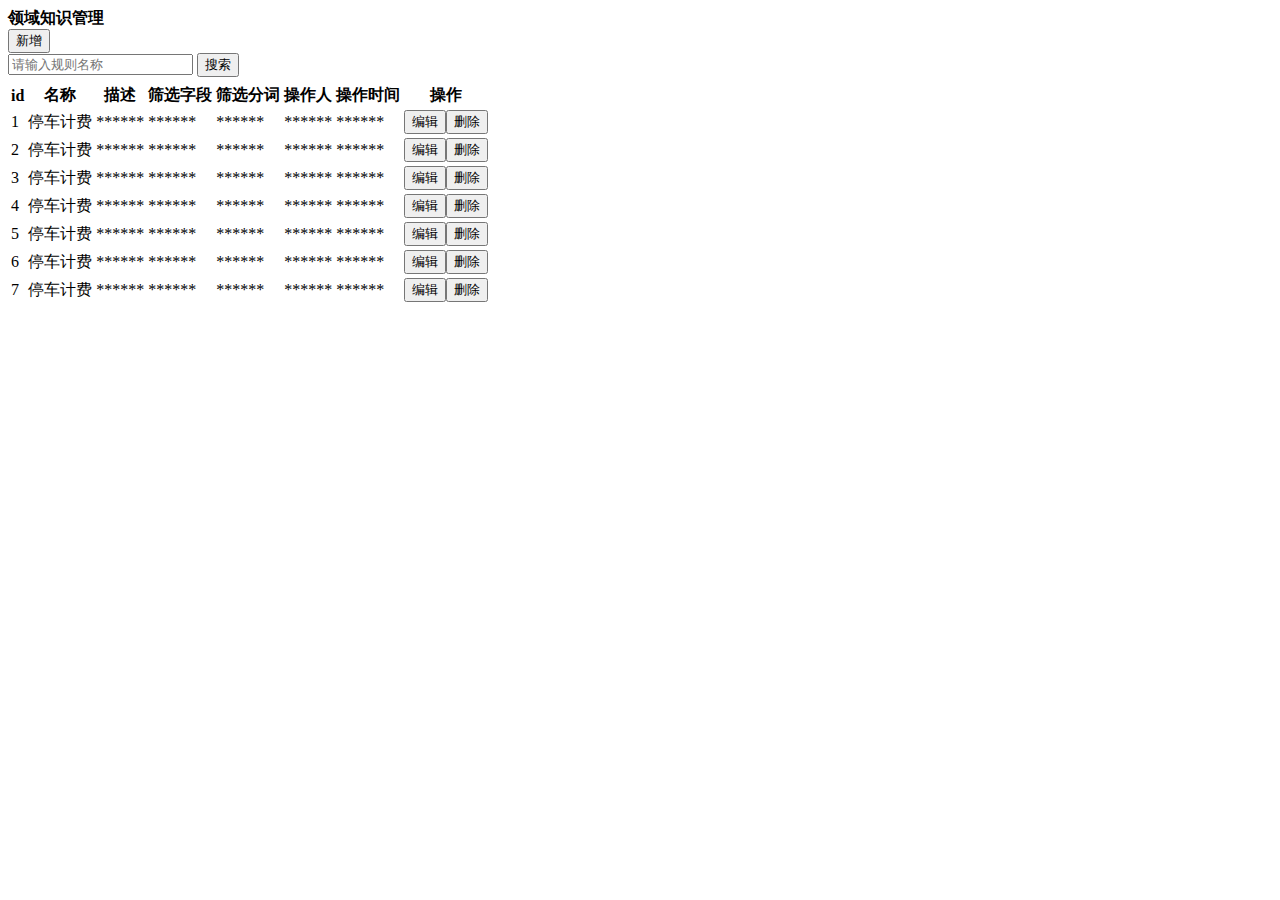
<file: consumer/src/main/resources/templates/a.html>
<!DOCTYPE html>
<html lang="en">
<head>
    <meta charset="UTF-8">
    <title>Title</title>
</head>
<body>
<div class="admin-content-body"style="" >
    <div class="am-cf am-padding am-padding-bottom-0" >
        <div class="am-fl am-cf"><strong class="am-text-primary am-text-lg">领域知识管理</strong><small></small></div>
    </div>
    <!--<hr>-->
    <div class="am-g">
        <div class="am-u-sm-12 am-u-md-6">
            <div class="am-btn-toolbar">
                <div class="am-btn-group am-btn-group-xs">
                    <button type="button" class="am-btn am-btn-default btnAdd">
                        <span class="am-icon-plus"></span> 新增
                    </button>
                </div>
            </div>
        </div>
        <div class="am-u-sm-12 am-u-md-3">
            <div class="am-input-group am-input-group-sm">
                <input id="roleName" class="am-form-field" placeholder="请输入规则名称" type="text">
                <span class="am-input-group-btn">
									<button class="am-btn am-btn-default" type="button" id="btnsearch">
										搜索
									</button> </span>
            </div>
        </div>
    </div>
    <div class="am-g" style="margin-top: 5px;">
        <div class="am-u-sm-12">
            <form class="am-form">
                <table class="am-table am-table-striped am-table-hover table-main">
                    <thead>
                    <tr>
                        <!--<th class="table-id">-->
                        <!--<input id="chkAll" style="display:none">-->
                        <!--</th>-->
                        <th>
                            id
                        </th>
                        <th class="table-title">
                            名称
                        </th>
                        <th class="table-detail">
                            描述
                        </th>
                        <th class="table-conditional">
                            筛选字段
                        </th>
                        <th class="table-ppl">
                            筛选分词
                        </th>
                        <th class="table-operator">
                            操作人
                        </th>
                        <th class="table-operatime">
                            操作时间
                        </th>
                        <th class="table-set">
                            操作
                        </th>
                    </tr>
                    </thead>
                    <tbody id="tUser">
                    <tr>
                        <!--<td><input name="chks" value="701" type="checkbox"></td>-->
                        <td>
                            1
                        </td>
                        <td>停车计费</td>
                        <td>******</td>
                        <td>******</td>
                        <td>******</td>
                        <td>******</td>
                        <td>******</td>
                        <td>
                            <div class="am-btn-toolbar">
                                <div class="am-btn-group am-btn-group-xs"><button type="button" id="role_701" class="am-btn am-btn-default am-btn-xs am-text-secondary btnedit"><span class="am-icon-pencil-square-o"></span> 编辑</button><button type="button" class="am-btn am-btn-default am-btn-xs am-text-danger am-hide-sm-only" onclick="delUser(701,1)"><span class="am-icon-trash-o"></span> 删除</button></div>
                            </div>
                        </td>
                    </tr>

                    <tr>
                        <!--<td><input name="chks" value="701" type="checkbox"></td>-->
                        <td>
                            2
                        </td>
                        <td>停车计费</td>
                        <td>******</td>
                        <td>******</td>
                        <td>******</td>
                        <td>******</td>
                        <td>******</td>
                        <td>
                            <div class="am-btn-toolbar">
                                <div class="am-btn-group am-btn-group-xs"><button type="button" id="role_701" class="am-btn am-btn-default am-btn-xs am-text-secondary btnedit"><span class="am-icon-pencil-square-o"></span> 编辑</button><button type="button" class="am-btn am-btn-default am-btn-xs am-text-danger am-hide-sm-only" onclick="delUser(701,1)"><span class="am-icon-trash-o"></span> 删除</button></div>
                            </div>
                        </td>
                    </tr>
                    <tr>
                        <!--<td><input name="chks" value="701" type="checkbox"></td>-->
                        <td>
                            3
                        </td>
                        <td>停车计费</td>
                        <td>******</td>
                        <td>******</td>
                        <td>******</td>
                        <td>******</td>
                        <td>******</td>
                        <td>
                            <div class="am-btn-toolbar">
                                <div class="am-btn-group am-btn-group-xs"><button type="button" id="role_701" class="am-btn am-btn-default am-btn-xs am-text-secondary btnedit"><span class="am-icon-pencil-square-o"></span> 编辑</button><button type="button" class="am-btn am-btn-default am-btn-xs am-text-danger am-hide-sm-only" onclick="delUser(701,1)"><span class="am-icon-trash-o"></span> 删除</button></div>
                            </div>
                        </td>
                    </tr>
                    <tr>
                        <!--<td><input name="chks" value="701" type="checkbox"></td>-->
                        <td>
                            4
                        </td>
                        <td>停车计费</td>
                        <td>******</td>
                        <td>******</td>
                        <td>******</td>
                        <td>******</td>
                        <td>******</td>
                        <td>
                            <div class="am-btn-toolbar">
                                <div class="am-btn-group am-btn-group-xs"><button type="button" id="role_701" class="am-btn am-btn-default am-btn-xs am-text-secondary btnedit"><span class="am-icon-pencil-square-o"></span> 编辑</button><button type="button" class="am-btn am-btn-default am-btn-xs am-text-danger am-hide-sm-only" onclick="delUser(701,1)"><span class="am-icon-trash-o"></span> 删除</button></div>
                            </div>
                        </td>
                    </tr>
                    <tr>
                        <!--<td><input name="chks" value="701" type="checkbox"></td>-->
                        <td>
                            5
                        </td>
                        <td>停车计费</td>
                        <td>******</td>
                        <td>******</td>
                        <td>******</td>
                        <td>******</td>
                        <td>******</td>
                        <td>
                            <div class="am-btn-toolbar">
                                <div class="am-btn-group am-btn-group-xs"><button type="button" id="role_701" class="am-btn am-btn-default am-btn-xs am-text-secondary btnedit"><span class="am-icon-pencil-square-o"></span> 编辑</button><button type="button" class="am-btn am-btn-default am-btn-xs am-text-danger am-hide-sm-only" onclick="delUser(701,1)"><span class="am-icon-trash-o"></span> 删除</button></div>
                            </div>
                        </td>
                    </tr>
                    <tr>
                        <!--<td><input name="chks" value="701" type="checkbox"></td>-->
                        <td>
                            6
                        </td>
                        <td>停车计费</td>
                        <td>******</td>
                        <td>******</td>
                        <td>******</td>
                        <td>******</td>
                        <td>******</td>


                        <td>
                            <div class="am-btn-toolbar">
                                <div class="am-btn-group am-btn-group-xs"><button type="button" id="role_701" class="am-btn am-btn-default am-btn-xs am-text-secondary btnedit"><span class="am-icon-pencil-square-o"></span> 编辑</button><button type="button" class="am-btn am-btn-default am-btn-xs am-text-danger am-hide-sm-only" onclick="delUser(701,1)"><span class="am-icon-trash-o"></span> 删除</button></div>
                            </div>
                        </td>
                    </tr>
                    <tr>
                        <!--<td><input name="chks" value="701" type="checkbox"></td>-->
                        <td>
                            7
                        </td>
                        <td>停车计费</td>
                        <td>******</td>
                        <td>******</td>
                        <td>******</td>
                        <td>******</td>
                        <td>******</td>
                        <td>
                            <div class="am-btn-toolbar">
                                <div class="am-btn-group am-btn-group-xs"><button type="button" id="role_701" class="am-btn am-btn-default am-btn-xs am-text-secondary btnedit"><span class="am-icon-pencil-square-o"></span> 编辑</button><button type="button" class="am-btn am-btn-default am-btn-xs am-text-danger am-hide-sm-only" onclick="delUser(701,1)"><span class="am-icon-trash-o"></span> 删除</button></div>
                            </div>
                        </td>
                    </tr>

                    </tbody>
                </table>

            </form>
        </div>
    </div>
</div>
</body>
</html>
</file>
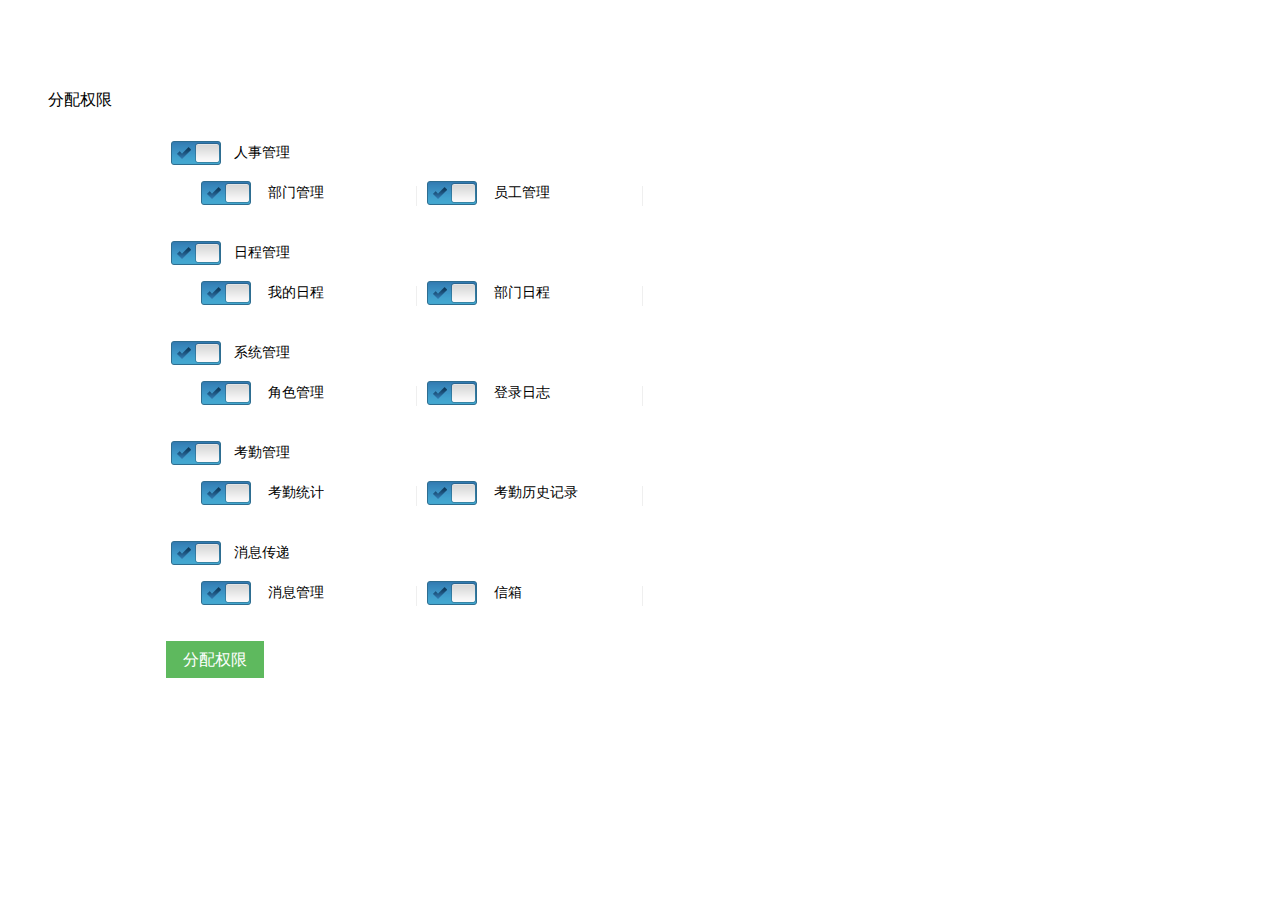
<file: consumer/src/main/resources/templates/shareRole.html>
<!DOCTYPE html>
<html>

	<head>
		<meta charset="UTF-8">
		<title></title>
		<link rel="stylesheet" href="../static/myplugs/css/checkbox.css">
	</head>

	<body style="background-color: white;">

		<div class="panel panel-default" style="margin: 40px;padding-top: 50px;">
			<div class="panel-header">
				分配权限
			</div>
			<div class="panel-body">
				<div id="dvpagecontent" style="padding: 10px; width: 80%; margin: 0px auto;">
					<div class="content-box">
						<div class="content-box-content">
							<form action="sysfun/shareSysfun.action" method="post">

								<input name="roleId" value="201" type="hidden">

								<div style="overflow: hidden; margin: 20px auto;">
									<span class="parentChk spcheckboxCheck">
												<input value="1" checked="checked" name="sysfunids" class="subchk" type="checkbox">&nbsp;<label class="labelfor">
													人事管理
												</label> </span>

									<div style="margin: 40px auto 10px 30px; clear: both; overflow: hidden;width:800px;">

										<div style="width: 195px; padding 5px; float: left;">
											<span class="childChk spcheckboxCheck">
																<input checked="checked" value="3" name="sysfunids" class="subchk" type="checkbox">&nbsp;&nbsp;<label class="labelfor">
																	部门管理
																</label> </span>

										</div>
										<div style="float: left; margin: 5px; border-right: 1px solid #efefef; padding: 10px;">

										</div>

										<div style="width: 195px; padding 5px; float: left;">
											<span class="childChk spcheckboxCheck">
																<input checked="checked" value="4" name="sysfunids" class="subchk" type="checkbox">&nbsp;&nbsp;<label class="labelfor">
																	员工管理
																</label> </span>

										</div>
										<div style="float: left; margin: 5px; border-right: 1px solid #efefef; padding: 10px;">

										</div>

									</div>
								</div>

								<div style="overflow: hidden; margin: 20px auto;">
									<span class="parentChk spcheckboxCheck">
												<input value="5" checked="checked" name="sysfunids" class="subchk" type="checkbox">&nbsp;<label class="labelfor">
													日程管理
												</label> </span>

									<div style="margin: 40px auto 10px 30px; clear: both; overflow: hidden;width:800px;">

										<div style="width: 195px; padding 5px; float: left;">
											<span class="childChk spcheckboxCheck">
																<input checked="checked" value="6" name="sysfunids" class="subchk" type="checkbox">&nbsp;&nbsp;<label class="labelfor">
																	我的日程
																</label> </span>

										</div>
										<div style="float: left; margin: 5px; border-right: 1px solid #efefef; padding: 10px;">

										</div>

										<div style="width: 195px; padding 5px; float: left;">
											<span class="childChk spcheckboxCheck">
																<input checked="checked" value="7" name="sysfunids" class="subchk" type="checkbox">&nbsp;&nbsp;<label class="labelfor">
																	部门日程
																</label> </span>

										</div>
										<div style="float: left; margin: 5px; border-right: 1px solid #efefef; padding: 10px;">

										</div>

									</div>
								</div>

								<div style="overflow: hidden; margin: 20px auto;">
									<span class="parentChk spcheckboxCheck">
												<input value="9" checked="checked" name="sysfunids" class="subchk" type="checkbox">&nbsp;<label class="labelfor">
													系统管理
												</label> </span>

									<div style="margin: 40px auto 10px 30px; clear: both; overflow: hidden;width:800px;">

										<div style="width: 195px; padding 5px; float: left;">
											<span class="childChk spcheckboxCheck">
																<input checked="checked" value="10" name="sysfunids" class="subchk" type="checkbox">&nbsp;&nbsp;<label class="labelfor">
																	角色管理
																</label> </span>

										</div>
										<div style="float: left; margin: 5px; border-right: 1px solid #efefef; padding: 10px;">

										</div>

										<div style="width: 195px; padding 5px; float: left;">
											<span class="childChk spcheckboxCheck">
																<input checked="checked" value="11" name="sysfunids" class="subchk" type="checkbox">&nbsp;&nbsp;<label class="labelfor">
																	登录日志
																</label> </span>

										</div>
										<div style="float: left; margin: 5px; border-right: 1px solid #efefef; padding: 10px;">

										</div>

									</div>
								</div>

								<div style="overflow: hidden; margin: 20px auto;">
									<span class="parentChk spcheckboxCheck">
												<input value="14" checked="checked" name="sysfunids" class="subchk" type="checkbox">&nbsp;<label class="labelfor">
													考勤管理
												</label> </span>

									<div style="margin: 40px auto 10px 30px; clear: both; overflow: hidden;width:800px;">

										<div style="width: 195px; padding 5px; float: left;">
											<span class="childChk spcheckboxCheck">
																<input checked="checked" value="15" name="sysfunids" class="subchk" type="checkbox">&nbsp;&nbsp;<label class="labelfor">
																	考勤统计
																</label> </span>

										</div>
										<div style="float: left; margin: 5px; border-right: 1px solid #efefef; padding: 10px;">

										</div>

										<div style="width: 195px; padding 5px; float: left;">
											<span class="childChk spcheckboxCheck">
																<input checked="checked" value="16" name="sysfunids" class="subchk" type="checkbox">&nbsp;&nbsp;<label class="labelfor">
																	考勤历史记录
																</label> </span>

										</div>
										<div style="float: left; margin: 5px; border-right: 1px solid #efefef; padding: 10px;">

										</div>

									</div>
								</div>

								<div style="overflow: hidden; margin: 20px auto;">
									<span class="parentChk spcheckboxCheck">
												<input value="21" checked="checked" name="sysfunids" class="subchk" type="checkbox">&nbsp;<label class="labelfor">
													消息传递
												</label> </span>

									<div style="margin: 40px auto 10px 30px; clear: both; overflow: hidden;width:800px;">

										<div style="width: 195px; padding 5px; float: left;">
											<span class="childChk spcheckboxCheck">
																<input checked="checked" value="22" name="sysfunids" class="subchk" type="checkbox">&nbsp;&nbsp;<label class="labelfor">
																	消息管理
																</label> </span>

										</div>
										<div style="float: left; margin: 5px; border-right: 1px solid #efefef; padding: 10px;">

										</div>

										<div style="width: 195px; padding 5px; float: left;">
											<span class="childChk spcheckboxCheck">
																<input checked="checked" value="23" name="sysfunids" class="subchk" type="checkbox">&nbsp;&nbsp;<label class="labelfor">
																	信箱
																</label> </span>

										</div>
										<div style="float: left; margin: 5px; border-right: 1px solid #efefef; padding: 10px;">

										</div>

									</div>
								</div>

								<input style="display: inline-block; margin-bottom: 0; padding: .5em 1em; vertical-align: middle; font-size: 1.0rem; font-weight: 400; line-height: 1.2; text-align: center; white-space: nowrap; background-image: none; border: 1px solid transparent; border-radius: 0; color: #fff; background-color: #5eb95e; border-color: #5eb95e;" value="分配权限" type="submit">
							</form>
						</div>
					</div>
				</div>
			</div>
		</div>
	</body>

	<script src="../static/js/jquery-1.11.3.min.js"></script>
	<script type="text/javascript">
		$(function() {
			//父级选中 子集联动
			$(".parentChk")
				.click(function() {

					if(!$(this).hasClass("spcheckbox")) { //如果取消
						$(this).next().find(".childChk,.childchildChk").removeClass(
							"spcheckboxCheck");
						$(this).next().find(".childChk,.childchildChk").addClass("spcheckbox");
						$(this).next().find(".subchk").removeAttr("checked");
						$(this).removeClass("spcheckboxCheck");
						$(this).addClass("spcheckbox");
						$(this).children(0).removeAttr("checked");
					} else {
						$(this).next().find(".childChk,.childchildChk").removeClass(
							"spcheckbox");
						$(this).next().find(".childChk,.childchildChk").addClass(
							"spcheckboxCheck");
						$(this).next().find(".subchk").attr("checked",
							"checked");
						$(this).removeClass("spcheckbox");
						$(this).addClass("spcheckboxCheck");
						$(this).children(0).attr("checked", "checked");
					}
				});

			$(".childChk").click(function() {
				if($(this).hasClass("spcheckbox")) { //如果子元素取消选中
					var part = $(this).parent().parent();
					part.siblings().removeClass("spcheckbox");
					part.siblings().addClass("spcheckboxCheck");
					part.siblings().find(".subchk").attr("checked", "checked");
					$(this).removeClass("spcheckbox");
					$(this).addClass("spcheckboxCheck");
					$(this).children(0).attr("checked", "checked");
				} else {
					var part = $(this).parent().parent();
					$(this).removeClass("spcheckboxCheck");
					$(this).addClass("spcheckbox");
					$(this).children(0).removeAttr("checked");
					if(part.find(".spcheckboxCheck").length == 0) {
						part.siblings().removeClass("spcheckboxCheck");
						part.siblings().addClass("spcheckbox");
						part.siblings().find(".subchk").removeAttr("checked");
					}
				}
			}); //---------------//子集选中或者取消 父级联动选中或者取消

			$(".childchildChk").click(function() {
				if($(this).hasClass("spcheckbox")) {
					var part = $(this).parent().parent();
					$(this).removeClass("spcheckbox");
					$(this).addClass("spcheckboxCheck");
					$(this).children(0).attr("checked", "checked");
				} else {
					$(this).removeClass("spcheckboxCheck");
					$(this).addClass("spcheckbox");
					$(this).children(0).removeAttr("checked");
				}
			});
		});
	</script>

</html>
</file>
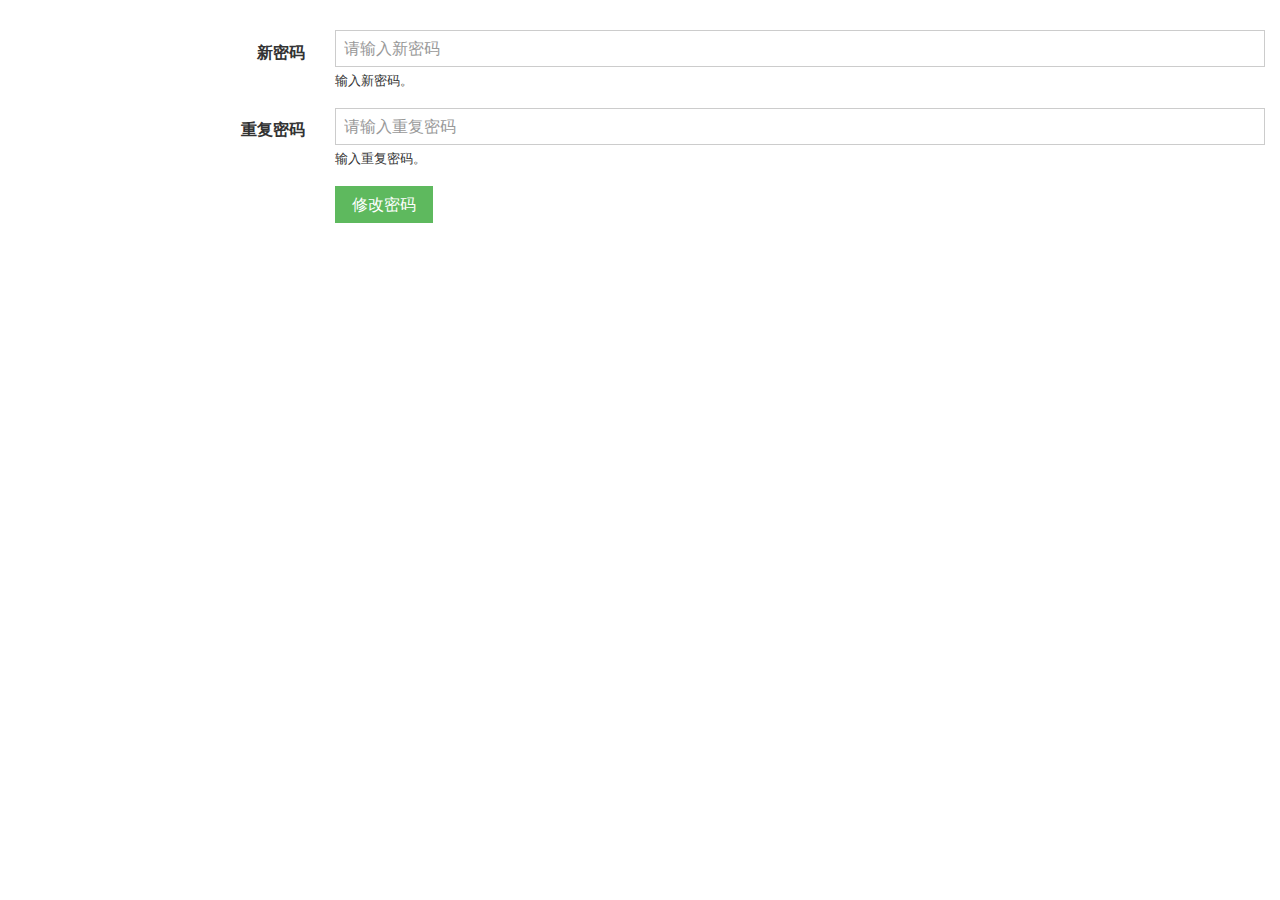
<file: consumer/src/main/resources/templates/updatePwd.html>
<!DOCTYPE html>
<html>
	<head>
		<meta charset="UTF-8">
		<title></title>
	    <link rel="stylesheet" href="../static/css/amazeui.min.css">
		<link rel="stylesheet" href="../static/css/admin.css">
		<style>
			.admin-main{
				padding-top: 0px;
			}
		</style>
	</head>
	<body>
		<div class="am-cf admin-main">
		<!-- content start -->
		<div class="admin-content">
			<div class="admin-content-body" >
				<div class="am-g">
					<form class="am-form am-form-horizontal"
						 method="post"
						style="padding-top:30px;" data-am-validator>
						<div class="am-form-group">
							<label for="user-name" class="am-u-sm-3 am-form-label">
							新密码 </label>
							<div class="am-u-sm-9">
								<input type="password" id="doc-vld-pwd-1" required placeholder="请输入新密码" 
									name="password"> <small>输入新密码。</small>
							</div>
						</div>
						<div class="am-form-group">
							<label for="user-name" class="am-u-sm-3 am-form-label">
								重复密码</label>
							<div class="am-u-sm-9">
								<input type="password" id="doc-vld-pwd-2" required placeholder="请输入重复密码" 
									name="pwd"  data-equal-to="#doc-vld-pwd-1"  required> <small>输入重复密码。</small>
							</div>
						</div>
						<div class="am-form-group">
							<div class="am-u-sm-9 am-u-sm-push-3">
								<input type="button"  id="btns" onclick="btnclose()" class="am-btn am-btn-success" value="修改密码" />
							</div>
						</div>
					</form>
				</div>
			</div>
		</div>
	</div>
	<script type="text/javascript"
		src="../static/js/jquery-1.11.3.min.js">
	</script>
	<script type="text/javascript" src="../static/myplugs/js/plugs.js">
	</script>
	<script>
	
	function btnclose(){	
		parent.document.getElementsByClassName("admin-content")[0].style.display="none";
	
	</script>
	</body>
</html>
</file>
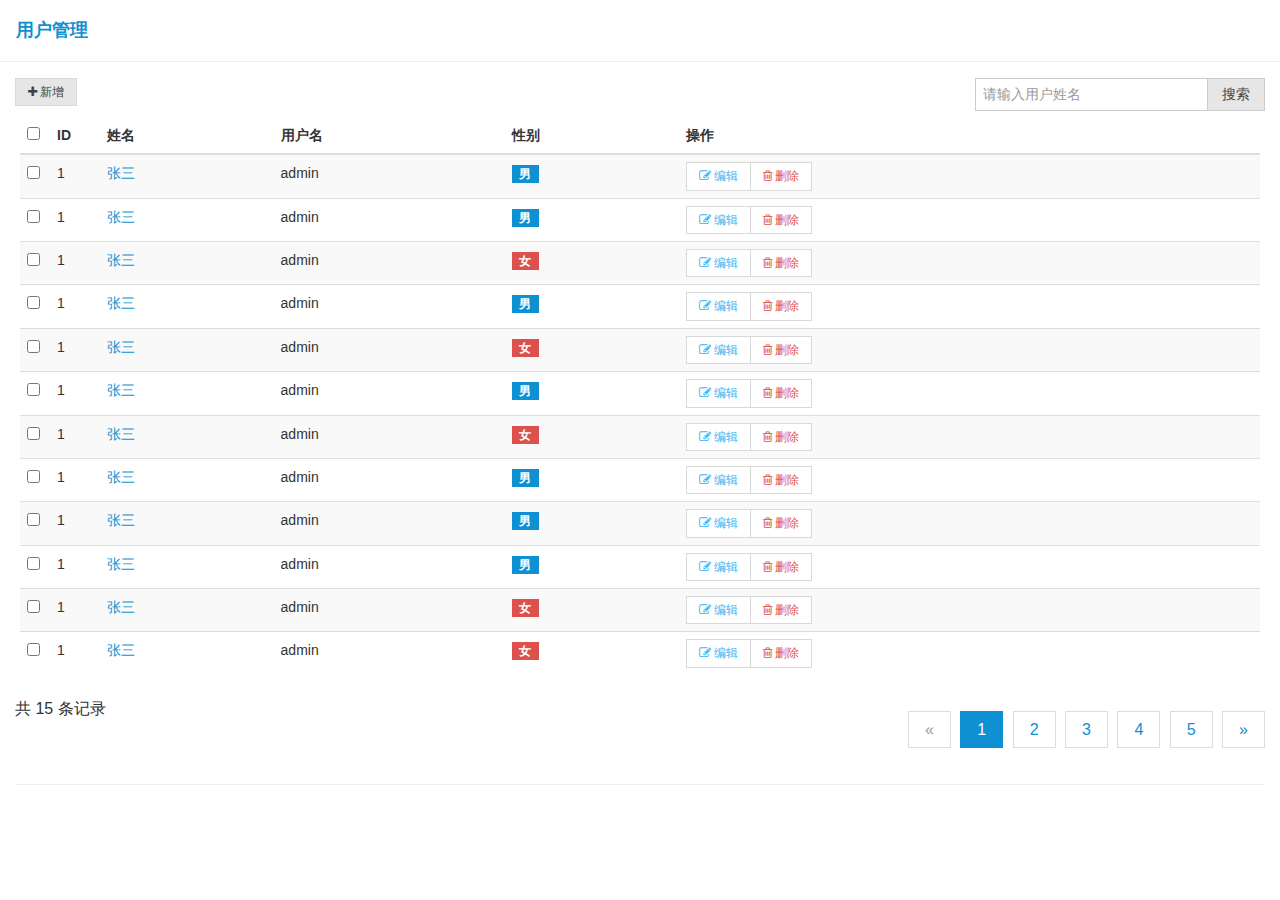
<file: consumer/src/main/resources/templates/user.html>
<!DOCTYPE html>
<html>

	<head>
		<meta charset="UTF-8">
		<title></title>
		<link rel="stylesheet" href="../static/css/amazeui.min.css" />
		<link rel="stylesheet" href="../static/css/admin.css" />
	</head>

	<body>
		<div class="admin-content-body">
			<div class="am-cf am-padding am-padding-bottom-0">
				<div class="am-fl am-cf"><strong class="am-text-primary am-text-lg">用户管理</strong><small></small></div>
			</div>

			<hr>

			<div class="am-g">
				<div class="am-u-sm-12 am-u-md-6">
					<div class="am-btn-toolbar">
						<div class="am-btn-group am-btn-group-xs">
							<button type="button" class="am-btn am-btn-default"><span class="am-icon-plus"></span> 新增</button>
						</div>
					</div>
				</div>
				<div class="am-u-sm-12 am-u-md-3">

				</div>
				<div class="am-u-sm-12 am-u-md-3">
					<div class="am-input-group am-input-group-sm">
						<input type="text" class="am-form-field" placeholder="请输入用户姓名">
						<span class="am-input-group-btn">
            <button class="am-btn am-btn-default" type="button">搜索</button>
          </span>
					</div>
				</div>
			</div>
			<div class="am-g">
				<div class="am-u-sm-12">
					<form class="am-form">
						<table class="am-table am-table-striped am-table-hover table-main">
							<thead>
								<tr>
									<th class="table-check"><input type="checkbox" id="chkAll"></th>
									<th class="table-id">ID</th>
									<th class="table-title">姓名</th>
									<th class="table-type">用户名</th>
									<th class="table-author am-hide-sm-only">性别</th>
									<th class="table-set">操作</th>
								</tr>
							</thead>
							<tbody>
								<tr>
									<td><input type="checkbox" name="chk"></td>
									<td>1</td>
									<td>
										<a href="#">张三</a>
									</td>
									<td>admin</td>
									<td class="am-hide-sm-only"><span class="am-badge  am-badge-primary ">男</span></td>
									<td>
										<div class="am-btn-toolbar">
											<div class="am-btn-group am-btn-group-xs">
												<button class="am-btn am-btn-default am-btn-xs am-text-secondary"><span class="am-icon-pencil-square-o"></span> 编辑</button>
												<button class="am-btn am-btn-default am-btn-xs am-text-danger am-hide-sm-only"><span class="am-icon-trash-o"></span> 删除</button>
											</div>
										</div>
									</td>
								</tr>
								<tr>
									<td><input type="checkbox" name="chk"></td>
									<td>1</td>
									<td>
										<a href="#">张三</a>
									</td>
									<td>admin</td>
									<td class="am-hide-sm-only"><span class="am-badge  am-badge-primary ">男</span></td>
									<td>
										<div class="am-btn-toolbar">
											<div class="am-btn-group am-btn-group-xs">
												<button class="am-btn am-btn-default am-btn-xs am-text-secondary"><span class="am-icon-pencil-square-o"></span> 编辑</button>
												<button class="am-btn am-btn-default am-btn-xs am-text-danger am-hide-sm-only"><span class="am-icon-trash-o"></span> 删除</button>
											</div>
										</div>
									</td>
								</tr>
								<tr>
									<td><input type="checkbox" name="chk"></td>
									<td>1</td>
									<td>
										<a href="#">张三</a>
									</td>
									<td>admin</td>
									<td class="am-hide-sm-only"><span class="am-badge  am-badge-danger ">女</span></td>
									<td>
										<div class="am-btn-toolbar">
											<div class="am-btn-group am-btn-group-xs">
												<button class="am-btn am-btn-default am-btn-xs am-text-secondary"><span class="am-icon-pencil-square-o"></span> 编辑</button>
												<button class="am-btn am-btn-default am-btn-xs am-text-danger am-hide-sm-only"><span class="am-icon-trash-o"></span> 删除</button>
											</div>
										</div>
									</td>
								</tr>
								<tr>
									<td><input type="checkbox"></td>
									<td>1</td>
									<td>
										<a href="#">张三</a>
									</td>
									<td>admin</td>
									<td class="am-hide-sm-only"><span class="am-badge  am-badge-primary ">男</span></td>
									<td>
										<div class="am-btn-toolbar">
											<div class="am-btn-group am-btn-group-xs">
												<button class="am-btn am-btn-default am-btn-xs am-text-secondary"><span class="am-icon-pencil-square-o"></span> 编辑</button>
												<button class="am-btn am-btn-default am-btn-xs am-text-danger am-hide-sm-only"><span class="am-icon-trash-o"></span> 删除</button>
											</div>
										</div>
									</td>
								</tr>
								<tr>
									<td><input type="checkbox" name="chk"></td>
									<td>1</td>
									<td>
										<a href="#">张三</a>
									</td>
									<td>admin</td>
									<td class="am-hide-sm-only"><span class="am-badge  am-badge-danger ">女</span></td>
									<td>
										<div class="am-btn-toolbar">
											<div class="am-btn-group am-btn-group-xs">
												<button class="am-btn am-btn-default am-btn-xs am-text-secondary"><span class="am-icon-pencil-square-o"></span> 编辑</button>
												<button class="am-btn am-btn-default am-btn-xs am-text-danger am-hide-sm-only"><span class="am-icon-trash-o"></span> 删除</button>
											</div>
										</div>
									</td>
								</tr>
								<tr>
									<td><input type="checkbox" name="chk"></td>
									<td>1</td>
									<td>
										<a href="#">张三</a>
									</td>
									<td>admin</td>
									<td class="am-hide-sm-only"><span class="am-badge  am-badge-primary ">男</span></td>
									<td>
										<div class="am-btn-toolbar">
											<div class="am-btn-group am-btn-group-xs">
												<button class="am-btn am-btn-default am-btn-xs am-text-secondary"><span class="am-icon-pencil-square-o"></span> 编辑</button>
												<button class="am-btn am-btn-default am-btn-xs am-text-danger am-hide-sm-only"><span class="am-icon-trash-o"></span> 删除</button>
											</div>
										</div>
									</td>
								</tr>
								<tr>
									<td><input type="checkbox" name="chk"></td>
									<td>1</td>
									<td>
										<a href="#">张三</a>
									</td>
									<td>admin</td>
									<td class="am-hide-sm-only"><span class="am-badge  am-badge-danger ">女</span></td>
									<td>
										<div class="am-btn-toolbar">
											<div class="am-btn-group am-btn-group-xs">
												<button class="am-btn am-btn-default am-btn-xs am-text-secondary"><span class="am-icon-pencil-square-o"></span> 编辑</button>
												<button class="am-btn am-btn-default am-btn-xs am-text-danger am-hide-sm-only"><span class="am-icon-trash-o"></span> 删除</button>
											</div>
										</div>
									</td>
								</tr>
								<tr>
									<td><input type="checkbox" name="chk"></td>
									<td>1</td>
									<td>
										<a href="#">张三</a>
									</td>
									<td>admin</td>
									<td class="am-hide-sm-only"><span class="am-badge  am-badge-primary ">男</span></td>
									<td>
										<div class="am-btn-toolbar">
											<div class="am-btn-group am-btn-group-xs">
												<button class="am-btn am-btn-default am-btn-xs am-text-secondary"><span class="am-icon-pencil-square-o"></span> 编辑</button>
												<button class="am-btn am-btn-default am-btn-xs am-text-danger am-hide-sm-only"><span class="am-icon-trash-o"></span> 删除</button>
											</div>
										</div>
									</td>
								</tr>
								<tr>
									<td><input type="checkbox" name="chk"> </td>
									<td>1</td>
									<td>
										<a href="#">张三</a>
									</td>
									<td>admin</td>
									<td class="am-hide-sm-only"><span class="am-badge  am-badge-primary ">男</span></td>
									<td>
										<div class="am-btn-toolbar">
											<div class="am-btn-group am-btn-group-xs">
												<button class="am-btn am-btn-default am-btn-xs am-text-secondary"><span class="am-icon-pencil-square-o"></span> 编辑</button>
												<button class="am-btn am-btn-default am-btn-xs am-text-danger am-hide-sm-only"><span class="am-icon-trash-o"></span> 删除</button>
											</div>
										</div>
									</td>
								</tr>
								<tr>
									<td><input type="checkbox" name="chk"></td>
									<td>1</td>
									<td>
										<a href="#">张三</a>
									</td>
									<td>admin</td>
									<td class="am-hide-sm-only"><span class="am-badge  am-badge-primary ">男</span></td>
									<td>
										<div class="am-btn-toolbar">
											<div class="am-btn-group am-btn-group-xs">
												<button class="am-btn am-btn-default am-btn-xs am-text-secondary"><span class="am-icon-pencil-square-o"></span> 编辑</button>
												<button class="am-btn am-btn-default am-btn-xs am-text-danger am-hide-sm-only"><span class="am-icon-trash-o"></span> 删除</button>
											</div>
										</div>
									</td>
								</tr>
								<tr>
									<td><input type="checkbox" name="chk"></td>
									<td>1</td>
									<td>
										<a href="#">张三</a>
									</td>
									<td>admin</td>
									<td class="am-hide-sm-only"><span class="am-badge  am-badge-danger ">女</span></td>
									<td>
										<div class="am-btn-toolbar">
											<div class="am-btn-group am-btn-group-xs">
												<button class="am-btn am-btn-default am-btn-xs am-text-secondary"><span class="am-icon-pencil-square-o"></span> 编辑</button>
												<button class="am-btn am-btn-default am-btn-xs am-text-danger am-hide-sm-only"><span class="am-icon-trash-o"></span> 删除</button>
											</div>
										</div>
									</td>
								</tr>
								<tr>
									<td><input type="checkbox" name="chk"></td>
									<td>1</td>
									<td>
										<a href="#">张三</a>
									</td>
									<td>admin</td>
									<td class="am-hide-sm-only"><span class="am-badge  am-badge-danger ">女</span></td>
									<td>
										<div class="am-btn-toolbar">
											<div class="am-btn-group am-btn-group-xs">
												<button class="am-btn am-btn-default am-btn-xs am-text-secondary"><span class="am-icon-pencil-square-o"></span> 编辑</button>
												<button class="am-btn am-btn-default am-btn-xs am-text-danger am-hide-sm-only"><span class="am-icon-trash-o"></span> 删除</button>
											</div>
										</div>
									</td>
								</tr>

							</tbody>
						</table>
						<div class="am-cf">
							共 15 条记录
							<div class="am-fr">
								<ul class="am-pagination">
									<li class="am-disabled">
										<a href="#">«</a>
									</li>
									<li class="am-active">
										<a href="#">1</a>
									</li>
									<li>
										<a href="#">2</a>
									</li>
									<li>
										<a href="#">3</a>
									</li>
									<li>
										<a href="#">4</a>
									</li>
									<li>
										<a href="#">5</a>
									</li>
									<li>
										<a href="#">»</a>
									</li>
								</ul>
							</div>
						</div>
						<hr>
					</form>
				</div>
			</div>
		</div>

		<script type="text/javascript" src="../static/js/jquery-1.11.3.min.js"></script>
		<script type="text/javascript" src="../static/myplugs/js/plugs.js"></script>
		<script>
			$(function() {
				$("#chkAll").chkAll({
					name: "chk"
				});
			});
		</script>
	</body>

</html>
</file>
<file: consumer/src/main/resources/static/myplugs/css/checkbox.css>
@CHARSET "UTF-8";
 .spcheckboxCheck {
    height: 24px;
    display: block;
    float: left;
    margin-left: 5px;
    cursor: pointer;
    background: url("checkbox.png") no-repeat left top;
}
 .spcheckbox {
    height: 24px;
    display: block;
    float: left;
    margin-left: 5px;
    cursor: pointer;
    background: url("checkbox.png") no-repeat left bottom;
}
 .spradioCheck {
    height: 24px;
    display: block;
    float: left;
    margin-left: 5px;
    cursor: pointer;
    background: url("checkbox.png") no-repeat left top;
    margin-right: 20px;
    border: 1px solid red;
}

 .spradio {
    height: 24px;
    display: block;
    float: left;
    margin-left: 5px;
    cursor: pointer;
    background: url("checkbox.png") no-repeat left bottom;
    margin-right: 20px;
}

 .labelfor {
    margin-left: 35px;
    width: 170px;
    margin-bottom: 10px;
    font-size:14px;
}
 input[type='checkbox'] {
    filter: alpha(opacity=0);
    ZOOM: 1;
    opacity: 0;
    border: 1px solid red;
}
</file>
<file: consumer/src/main/resources/static/css/admin.css>
/**
 * admin.css
 */


/*
 fixed-layout 鍥哄畾澶撮儴鍜岃竟鏍忓竷灞�*/

html,
body {
  height: 100%;
  overflow: hidden;
}

ul {
  margin-top: 0;
}

.admin-icon-yellow {
  color: #ffbe40;
}

.admin-header {
  position: fixed;
  top: 0;
  left: 0;
  right: 0;
  z-index: 1500;
  font-size: 1.4rem;
  margin-bottom: 0;
}

.admin-header-list a:hover :after {
  content: none;
}

.admin-main {
  position: relative;
  height: 100%;
  padding-top: 51px;
  background: #f3f3f3;
}

.admin-menu {
  position: fixed;
  z-index: 10;
  bottom: 30px;
  right: 20px;
}

.admin-sidebar {
  width: 260px;
  min-height: 100%;
  float: left;
  border-right: 1px solid #cecece;
}

.admin-sidebar.am-active {
  z-index: 1600;
}

.admin-sidebar-list {
  margin-bottom: 0;
}

.admin-sidebar-list li a {
  color: #5c5c5c;
  padding-left: 24px;
}

.admin-sidebar-list li:first-child {
  border-top: none;
}

.admin-sidebar-sub {
  margin-top: 0;
  margin-bottom: 0;
  box-shadow: 0 16px 8px -15px #e2e2e2 inset;
  background: #ececec;
  padding-left: 24px;
}

.admin-sidebar-sub li:first-child {
  border-top: 1px solid #dedede;
}

.admin-sidebar-panel {
  margin: 10px;
}

.admin-content {
  display: -webkit-box;
  display: -webkit-flex;
  display: -ms-flexbox;
  display: flex;
  -webkit-box-orient: vertical;
  -webkit-box-direction: normal;
  -webkit-flex-direction: column;
  -ms-flex-direction: column;
  flex-direction: column;
  background: #fff;
}

.admin-content,
.admin-sidebar {
  height: 100%;
  overflow-x: hidden;
  overflow-y: scroll;
  -webkit-overflow-scrolling: touch;
}

.admin-content-body {
  -webkit-box-flex: 1;
  -webkit-flex: 1 0 auto;
  -ms-flex: 1 0 auto;
  flex: 1 0 auto;
}

.admin-content-footer {
  font-size: 85%;
  color: #777;
}

.admin-content-list {
  border: 1px solid #e9ecf1;
  margin-top: 0;
}

.admin-content-list li {
  border: 1px solid #e9ecf1;
  border-width: 0 1px;
  margin-left: -1px;
}

.admin-content-list li:first-child {
  border-left: none;
}

.admin-content-list li:last-child {
  border-right: none;
}

.admin-content-table a {
  color: #535353;
}
.admin-content-file {
  margin-bottom: 0;
  color: #666;
}

.admin-content-file p {
  margin: 0 0 5px 0;
  font-size: 1.4rem;
}

.admin-content-file li {
  padding: 10px 0;
}

.admin-content-file li:first-child {
  border-top: none;
}

.admin-content-file li:last-child {
  border-bottom: none;
}

.admin-content-file li .am-progress {
  margin-bottom: 4px;
}

.admin-content-file li .am-progress-bar {
  line-height: 14px;
}

.admin-content-task {
  margin-bottom: 0;
}

.admin-content-task li {
  padding: 5px 0;
  border-color: #eee;
}

.admin-content-task li:first-child {
  border-top: none;
}

.admin-content-task li:last-child {
  border-bottom: none;
}

.admin-task-meta {
  font-size: 1.2rem;
  color: #999;
}

.admin-task-bd {
  font-size: 1.4rem;
  margin-bottom: 5px;
}

.admin-content-comment {
  margin-bottom: 0;
}

.admin-content-comment .am-comment-bd {
  font-size: 1.4rem;
}

.admin-content-pagination {
  margin-bottom: 0;
}
.admin-content-pagination li a {
  padding: 4px 8px;
}

@media only screen and (min-width: 641px) {
  .admin-sidebar {
    display: block;
    position: static;
    background: none;
  }

  .admin-offcanvas-bar {
    position: static;
    width: auto;
    background: none;
    -webkit-transform: translate3d(0, 0, 0);
    -ms-transform: translate3d(0, 0, 0);
    transform: translate3d(0, 0, 0);
    overflow-y: visible;
    min-height: 100%;
  }
  .admin-offcanvas-bar:after {
    content: none;
  }
}

@media only screen and (max-width: 640px) {
  .admin-sidebar {
    width: inherit;
  }

  .admin-offcanvas-bar {
    background: #f3f3f3;
  }

  .admin-offcanvas-bar:after {
    background: #BABABA;
  }

  .admin-sidebar-list a:hover, .admin-sidebar-list a:active{
    -webkit-transition: background-color .3s ease;
    -moz-transition: background-color .3s ease;
    -ms-transition: background-color .3s ease;
    -o-transition: background-color .3s ease;
    transition: background-color .3s ease;
    background: #E4E4E4;
  }

  .admin-content-list li {
    padding: 10px;
    border-width: 1px 0;
    margin-top: -1px;
  }

  .admin-content-list li:first-child {
    border-top: none;
  }

  .admin-content-list li:last-child {
    border-bottom: none;
  }

  .admin-form-text {
    text-align: left !important;
  }

}

/*
* user.html css
*/
.user-info {
  margin-bottom: 15px;
}

.user-info .am-progress {
  margin-bottom: 4px;
}

.user-info p {
  margin: 5px;
}

.user-info-order {
  font-size: 1.4rem;
}

/*
* errorLog.html css
*/

.error-log .am-pre-scrollable {
  max-height: 40rem;
}

/*
* table.html css
*/

.table-main {
  font-size: 1.4rem;
  padding: .5rem;
}

.table-main button {
  background: #fff;
}

.table-check {
  width: 30px;
}

.table-id {
  width: 50px;
}

@media only screen and (max-width: 640px) {
  .table-select {
    margin-top: 10px;
    margin-left: 5px;
  }
}

/*
gallery.html css
*/

.gallery-list li {
  padding: 10px;
}

.gallery-list a {
  color: #666;
}

.gallery-list a:hover {
  color: #3bb4f2;
}

.gallery-title {
  margin-top: 6px;
  font-size: 1.4rem;
}

.gallery-desc {
  font-size: 1.2rem;
  margin-top: 4px;
}

/*
 404.html css
*/

.page-404 {
  background: #fff;
  border: none;
  width: 200px;
  margin: 0 auto;
}
</file>
